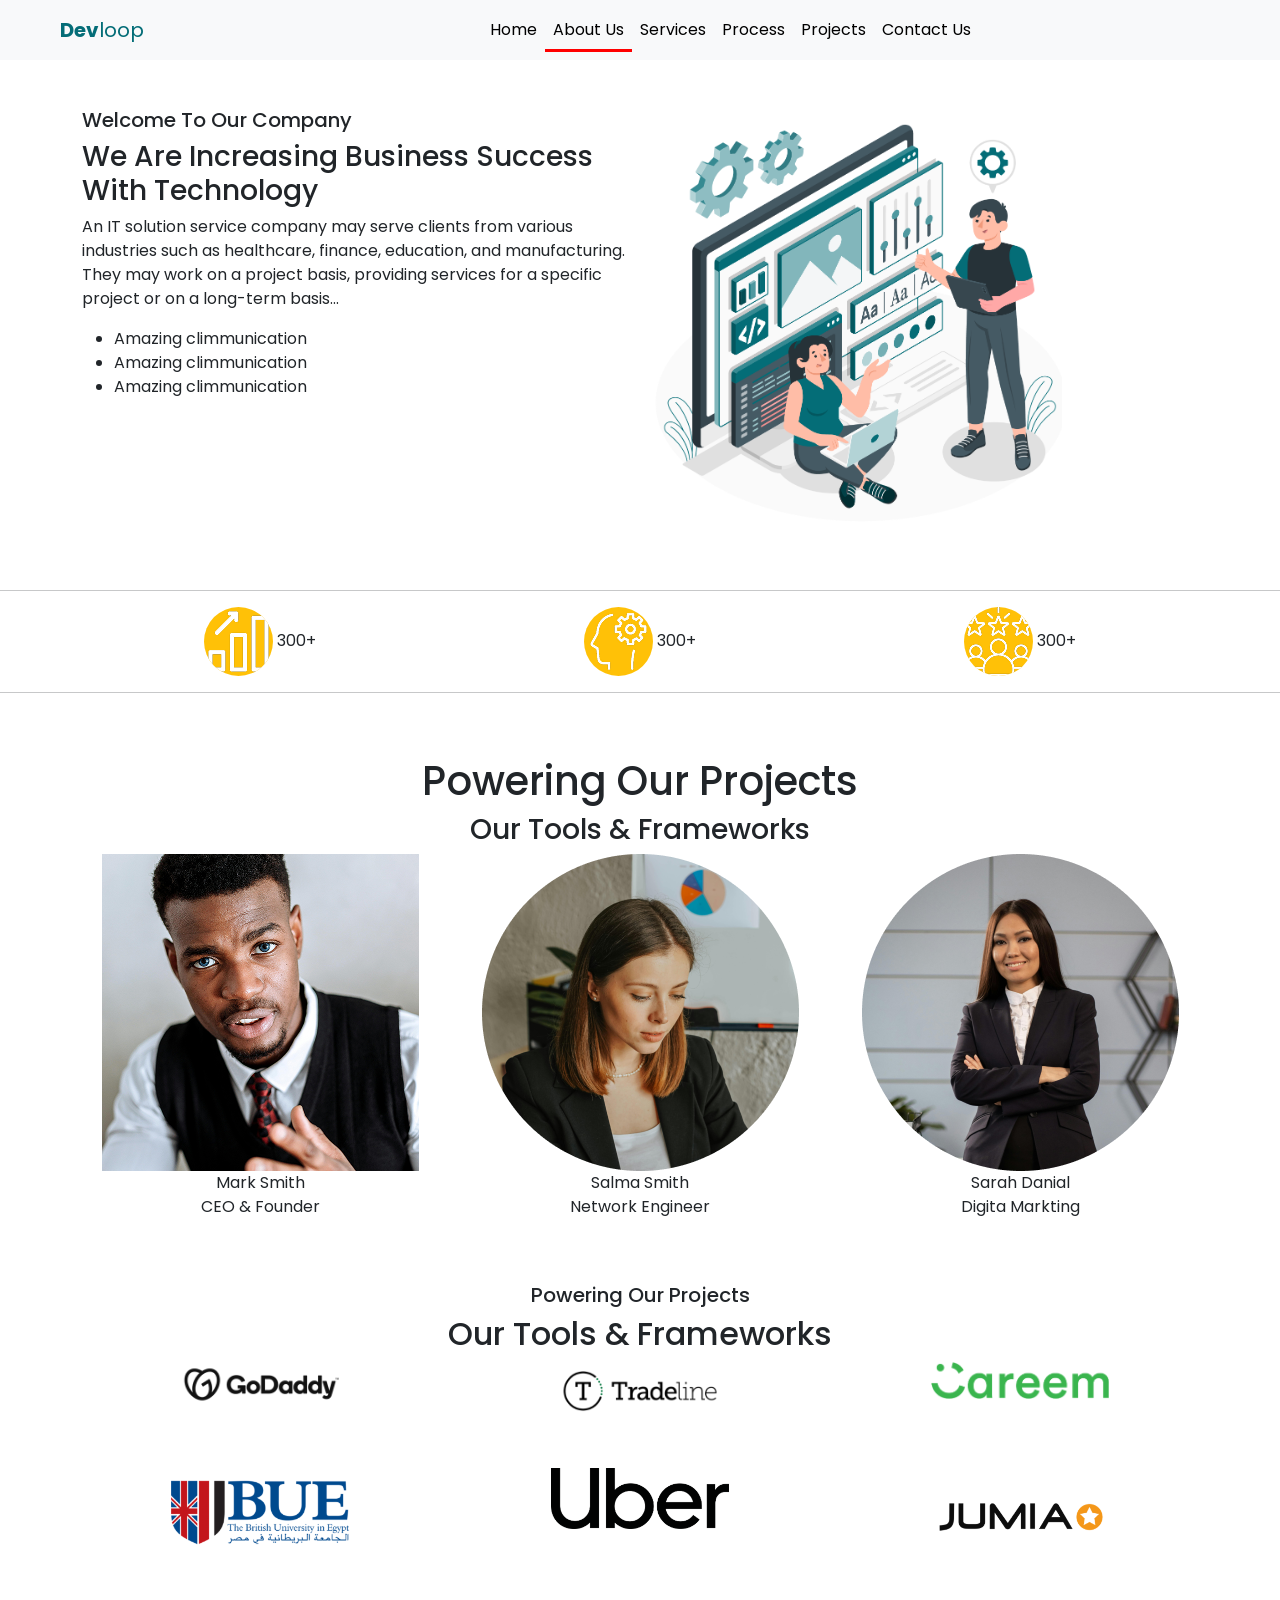
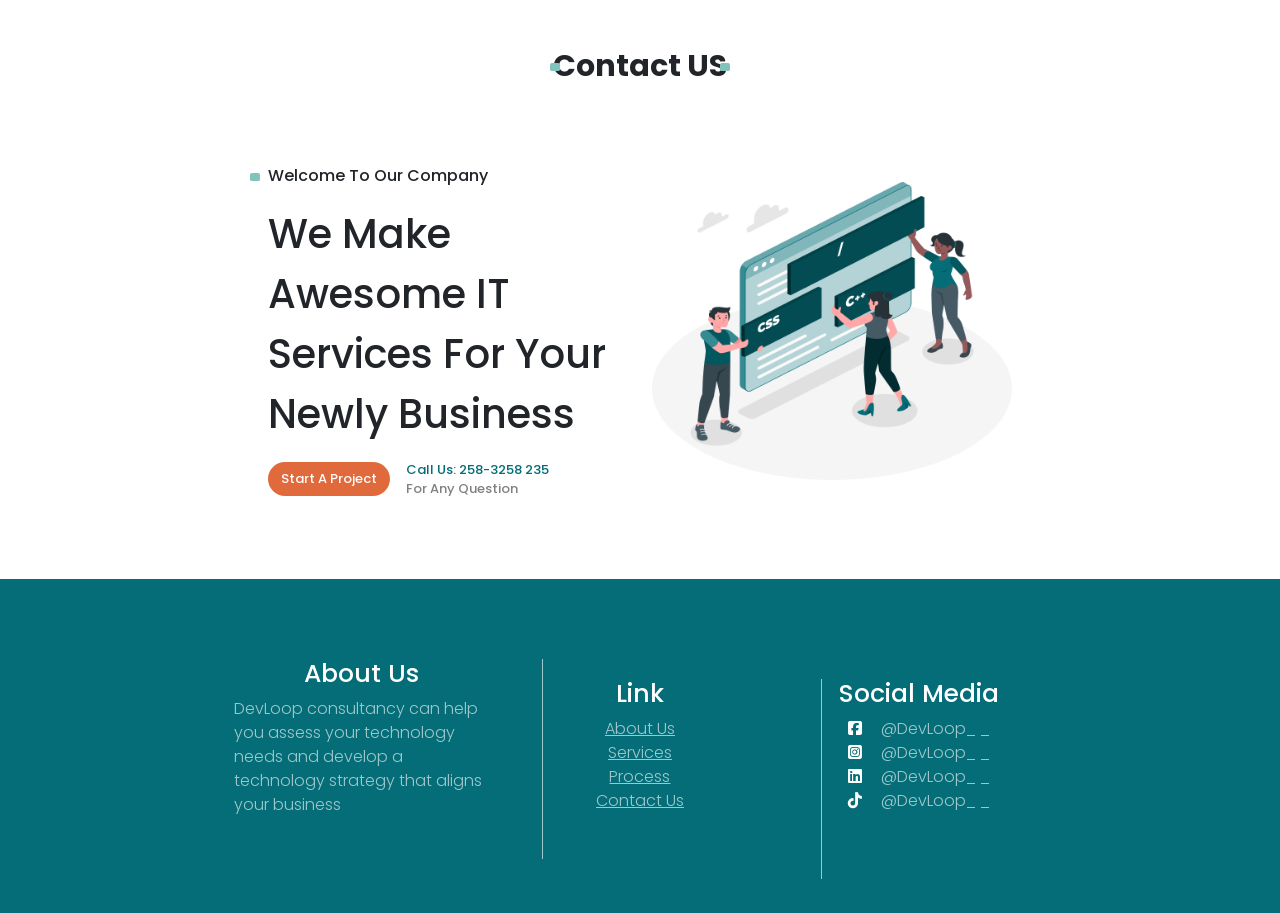
<file: Devloop/About.html>
<!DOCTYPE html>
<html lang="en">
<head>
  <meta charset="UTF-8" />
  <meta name="viewport" content="width=device-width, initial-scale=1.0"/>
  <title>Document</title>
  <link rel="preconnect" href="https://fonts.googleapis.com">
    <link rel="preconnect" href="https://fonts.gstatic.com" crossorigin>
    <link href="https://fonts.googleapis.com/css2?family=Poppins:ital,wght@0,100;0,200;0,300;0,400;0,500;0,600;0,700;0,800;0,900;1,100;1,200;1,300;1,400;1,500;1,600;1,700;1,800;1,900&display=swap" rel="stylesheet">
    <link rel="stylesheet" href="https://cdnjs.cloudflare.com/ajax/libs/font-awesome/6.7.2/css/all.min.css" integrity="sha512-Evv84Mr4kqVGRNSgIGL/F/aIDqQb7xQ2vcrdIwxfjThSH8CSR7PBEakCr51Ck+w+/U6swU2Im1vVX0SVk9ABhg==" crossorigin="anonymous" referrerpolicy="no-referrer" />
  <link rel="stylesheet" href="css/bootstrap.min.css"/>
  <link rel="stylesheet" href="css/style.css"/>
</head>
<body>
    <!-- Navbar-->
    <nav class="navbar navbar-expand-lg bg-body-tertiary ">
      <div class="container-fluid">

        <a class="navbar-brand ps-5  mx-auto" href="#"><span
            class="fw-bold">Dev</span>loop</a>

        <button class="navbar-toggler" type="button" data-bs-toggle="collapse"
          data-bs-target="#navbarSupportedContent"
          aria-controls="navbarSupportedContent" aria-expanded="false"
          aria-label="Toggle navigation">
          <span class="navbar-toggler-icon"></span>
        </button>

               <div class="collapse navbar-collapse" id="navbarSupportedContent">
          <ul class="navbar-nav mx-auto ps-5 mb-2 mb-lg-0 ">
            <li class="nav-item">
              <a class="nav-link " aria-current="page"
                href="index.html">Home</a>
            </li>
            <li class="nav-item">
              <a class="nav-link" href="About.html">About Us</a>
            </li>
            <li class="nav-item">
              <a class="nav-link" href="services.html">Services</a>
            </li>
            <li class="nav-item">
              <a class="nav-link" href="#Process">Process</a>
            </li>
            <li class="nav-item">
              <a class="nav-link" href="projects.html">Projects</a>
            </li>
            <li class="nav-item">
              <a class="nav-link" href="contact.html">Contact Us</a>
            </li>
          </ul>
        </div>
      </div>
    </nav>
            
      
              <!-- contact Section-->
       
     <section class="pt-5">
       <div class="container">
        <div class="row ">
          <div class="col-lg-6  col-sm-12">
            <h5>Welcome To Our Company</h5>
            <h3>We Are Increasing
Business Success With
Technology</h3>
<p>An IT solution service company may serve clients from various
industries such as healthcare, finance, education, and
manufacturing. They may work on a project basis, providing 
services for a specific project or on a long-term basis...</p>
  <ul>
  <li>Amazing climmunication</li>
  <li>Amazing climmunication</li>
  <li>Amazing climmunication</li>
  </ul>
          </div>
           
              <div class="col-lg-6  col-sm-12">
                     <img src="images/home/home.png" class="w-75"/>
          </div>
        </div>
      </div>
     </section>
 <section class="pt-5 pb-5">
  <hr> 
   <div class="container ">
        <div class="row d-flex justify-content-center text-center">
          <div class="col-lg-4  col-sm-12">
         <img src="images/About/costumer 1.png" class="bg-warning rounded-circle"/>
         <span>300+</span>
    
 
          </div>
           <div class="col-lg-4  col-sm-12">
         <img src="images/About/costumer 2.png" class="bg-warning rounded-circle"/>
         <span>300+</span>
    
 
          </div>
           <div class="col-lg-4  col-sm-12">
         <img src="images/About/costumer 3.png" class="bg-warning rounded-circle"/>
         <span>300+</span>
    
 
          </div>
        </div>
      </div>
   <hr>
 </section>


  <section>
 <div class="text-center">
   <div class="text-center">
                         <h1> Powering Our Projects</h1>
                    <h3>Our Tools & Frameworks</h3></div>
 </div>
   <div class="container ">
        <div class="row d-flex justify-content-center text-center">
          <div class="col-lg-4  col-sm-12">
         <img src="images/About/sal1.png" class=""/>
         <span>Mark Smith <p>CEO & Founder</p></span>
    
 
          </div>
           <div class="col-lg-4  col-sm-12">
         <img src="images/About/sal2.png" class=""/>
         <span>Salma Smith <p>Network Engineer </p></span>
    
 
          </div>
           <div class="col-lg-4  col-sm-12">
         <img src="images/About/sal3.png" class=""/>
         <span>Sarah Danial <p>Digita Markting</p></span>
    
 
          </div>
        </div>
      </div>
 
 </section>

          


 <section class="pt-5">
 <div class="text-center">
   <div class="text-center">
                         <h5> Powering Our Projects</h5>
                    <h2>Our Tools & Frameworks</h2></div>
 </div>
   <div class="container ">
        <div class="row d-flex justify-content-center text-center">
          <div class="col-lg-4  col-sm-12">
         <img src="images/About/God1.png" class="w-50"/>
   
 
          </div>
            <div class="col-lg-4  col-sm-12">
         <img src="images/About/image 2.png" class="w-50"/>
   
 
          </div>
           <div class="col-lg-4  col-sm-12">
         <img src="images/About/image 3.png"  class="w-50"/>
    
 
          </div>
         
        </div>
      </div>
 
 </section>


 <section class="pt-5">

 </div>
   <div class="container ">
        <div class="row d-flex justify-content-center text-center">
          <div class="col-lg-4  col-sm-12">
         <img src="images/About/image 1.png" class="w-50"/>
   
 
          </div>
           <div class="col-lg-4  col-sm-12">
         <img src="images/About/image 4.png"  class="w-50"/>
    
 
          </div>
           <div class="col-lg-4  col-sm-12">
    
          <img src="images/About/image 5.png"  class="w-50"/>

          </div>
        </div>
      </div>
 
 </section>




<!-- Contact section -->
  <section class="Contact" id="Contact Us">
    <!-- Title -->
    <h2 class="text-center title">Contact US</h2>
  
    <!-- Project Types -->
    <div class="container">
      <div class="row align-items-center">
        <div class="col-md-6 m-auto">
          <p class="firstP">Welcome To Our Company</p>
          <p class="secondP">We Make Awesome IT Services For Your  Newly Business</p>
  
          <div class="d-flex flex-wrap align-items-center gap-3">
            <div>
              <button class="btn">Start A Project</button>
            </div>
  
            <div>
              <span class="d-block firstSpan">Call Us: 258-3258 235</span>
              <span class="d-block secondSpan">For Any Question</span>
            </div>
          </div>
        </div>
  
        <div class="col-md-6">
          <div>
            <img src="images/Contact/Group 23.png" alt="Contact Illustration" class="img-fluid">
          </div>
        </div>
      </div>
    </div>
  </section>




 <footer >
    <div class="container ">
        <div class="row justify-content-center align-items-center w-75 m-auto ">
            <div class="col-md-4 footerAbout">
                <h3 class="text-center" >About Us</h3>
                <p>
                    DevLoop consultancy can help you assess your technology needs and develop a technology strategy that aligns your business
                </p>
            </div>
            

            <div class="col-md-4 footerLinks text-center">
                <h3>Link</h3>
                <div><a href="#About Us">About Us</a></div>
                <div><a href="#Services">Services</a></div>
                <div><a href="#Process">Process</a></div>
                <div><a href="#Contact Us">Contact Us</a></div>
            </div>


            <div class="col-md-4 text-center">
                <h3>Social Media</h3>
                <div>
                    <span>
                        <i class="fa-brands fa-square-facebook"></i>
                    </span>
                    <span>@DevLoop_ _</span>
                </div>
                <div><span>
                    <i class="fa-brands fa-square-instagram"></i>
                </span>
                <span>@DevLoop_ _</span>
                </div>
                <div><span>
                    <i class="fa-brands fa-linkedin"></i>
                </span>
                <span>@DevLoop_ _</span>
                </div>
                <div><span>
                    <i class="fa-brands fa-tiktok"></i>
                </span>
                <span>@DevLoop_ _</span>
                </div>
            </div>
        </div>
    </div>
     
  </footer>
 <script src="js/index.js"></script>
</body>
</html>
</file>
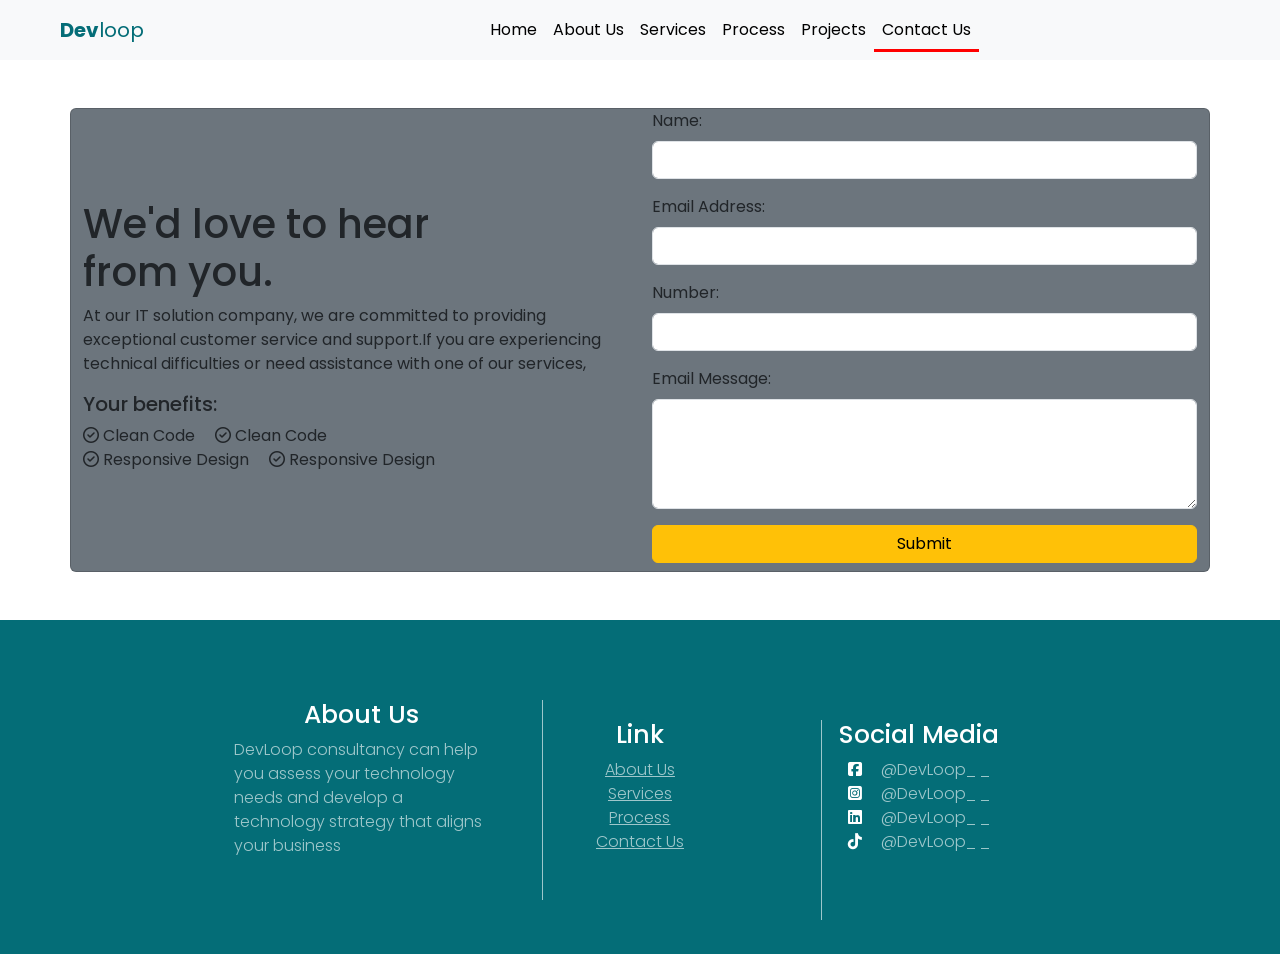
<file: Devloop/contact.html>
<!DOCTYPE html>
<html lang="en">
<head>
  <meta charset="UTF-8" />
  <meta name="viewport" content="width=device-width, initial-scale=1.0"/>
  <title>Document</title>
  <link rel="preconnect" href="https://fonts.googleapis.com">
    <link rel="preconnect" href="https://fonts.gstatic.com" crossorigin>
    <link href="https://fonts.googleapis.com/css2?family=Poppins:ital,wght@0,100;0,200;0,300;0,400;0,500;0,600;0,700;0,800;0,900;1,100;1,200;1,300;1,400;1,500;1,600;1,700;1,800;1,900&display=swap" rel="stylesheet">
    <link rel="stylesheet" href="https://cdnjs.cloudflare.com/ajax/libs/font-awesome/6.7.2/css/all.min.css" integrity="sha512-Evv84Mr4kqVGRNSgIGL/F/aIDqQb7xQ2vcrdIwxfjThSH8CSR7PBEakCr51Ck+w+/U6swU2Im1vVX0SVk9ABhg==" crossorigin="anonymous" referrerpolicy="no-referrer" />
  <link rel="stylesheet" href="css/bootstrap.min.css"/>
  <link rel="stylesheet" href="css/style.css"/>
 
</head>
<body>
    <!-- Navbar-->
    <nav class="navbar navbar-expand-lg bg-body-tertiary ">
      <div class="container-fluid">

        <a class="navbar-brand ps-5  mx-auto" href="#"><span
            class="fw-bold">Dev</span>loop</a>

        <button class="navbar-toggler" type="button" data-bs-toggle="collapse"
          data-bs-target="#navbarSupportedContent"
          aria-controls="navbarSupportedContent" aria-expanded="false"
          aria-label="Toggle navigation">
          <span class="navbar-toggler-icon"></span>
        </button>

        <div class="collapse navbar-collapse" id="navbarSupportedContent">
          <ul class="navbar-nav mx-auto ps-5 mb-2 mb-lg-0 ">
            <li class="nav-item">
              <a class="nav-link " aria-current="page"
                href="index.html">Home</a>
            </li>
            <li class="nav-item">
              <a class="nav-link" href="About.html">About Us</a>
            </li>
            <li class="nav-item">
              <a class="nav-link" href="services.html">Services</a>
            </li>
            <li class="nav-item">
              <a class="nav-link" href="#>Process">Process</a>
            </li>
            <li class="nav-item">
              <a class="nav-link" href="projects.html">Projects</a>
            </li>
            <li class="nav-item">
              <a class="nav-link" href="contact.html">Contact Us</a>
            </li>
          </ul>
        </div>
      </div>
    </nav>
            
      

     <!-- contact Section-->
       
        <section class="pb-5 pt-5">
            <div class="container card bg-secondary  pb-2">
        <div class="row d-flex">
            <div class="col-lg-6 col-sm-12 my-auto">
                <h1 class="w-75">We'd love to hear from you.</h1>
                <p>At our IT solution company, we are committed to providing exceptional customer service and support.If you are experiencing technical difficulties or need assistance with one of our services,
</p>
                <h5>Your benefits:</h5>
                             <div class="div"> <span class="pe-3"> <i class="far fa-check-circle"></i> Clean Code   </span>
                          <span class="pe-3"> <i class="far fa-check-circle"></i> Clean Code   </span></div>
                          <div class="div"> <span class="pe-3"> <i class="far fa-check-circle"></i>  Responsive Design  </span>
                          <span class="pe-3"> <i class="far fa-check-circle"></i>  Responsive Design  </span></div>
            </div>


                   <div class="col-lg-6 col-sm-12 my-auto">
  <form>
    <div class="mb-3">
      <label for="name" class="form-label">Name:</label>
      <input id="name" name="name" class="form-control" type="text" />
    </div>

    <div class="mb-3">
      <label for="email" class="form-label">Email Address:</label>
      <input id="email" name="email" class="form-control" type="email" />
    </div>

    <div class="mb-3">
      <label for="number" class="form-label">Number:</label>
      <input id="number" name="number" class="form-control" type="tel" />
    </div>

    <div class="mb-3">
      <label for="message" class="form-label">Email Message:</label>
      <textarea id="message" name="message" class="form-control" rows="4"></textarea>
    </div>

    <button type="submit" class="btn btn-warning  w-100 rounded-2">Submit</button>
  </form>
</div> </div> </div>
        </section>

 <footer >
    <div class="container ">
        <div class="row justify-content-center align-items-center w-75 m-auto ">
            <div class="col-md-4 footerAbout">
                <h3 class="text-center" >About Us</h3>
                <p>
                    DevLoop consultancy can help you assess your technology needs and develop a technology strategy that aligns your business
                </p>
            </div>
            

            <div class="col-md-4 footerLinks text-center">
                <h3>Link</h3>
                <div><a href="#About Us">About Us</a></div>
                <div><a href="#Services">Services</a></div>
                <div><a href="#Process">Process</a></div>
                <div><a href="#Contact Us">Contact Us</a></div>
            </div>


            <div class="col-md-4 text-center">
                <h3>Social Media</h3>
                <div>
                    <span>
                        <i class="fa-brands fa-square-facebook"></i>
                    </span>
                    <span>@DevLoop_ _</span>
                </div>
                <div><span>
                    <i class="fa-brands fa-square-instagram"></i>
                </span>
                <span>@DevLoop_ _</span>
                </div>
                <div><span>
                    <i class="fa-brands fa-linkedin"></i>
                </span>
                <span>@DevLoop_ _</span>
                </div>
                <div><span>
                    <i class="fa-brands fa-tiktok"></i>
                </span>
                <span>@DevLoop_ _</span>
                </div>
            </div>
        </div>
    </div>
  </footer>



                        
<script src="js/index.js"></script>
</body>
</html>
</file>
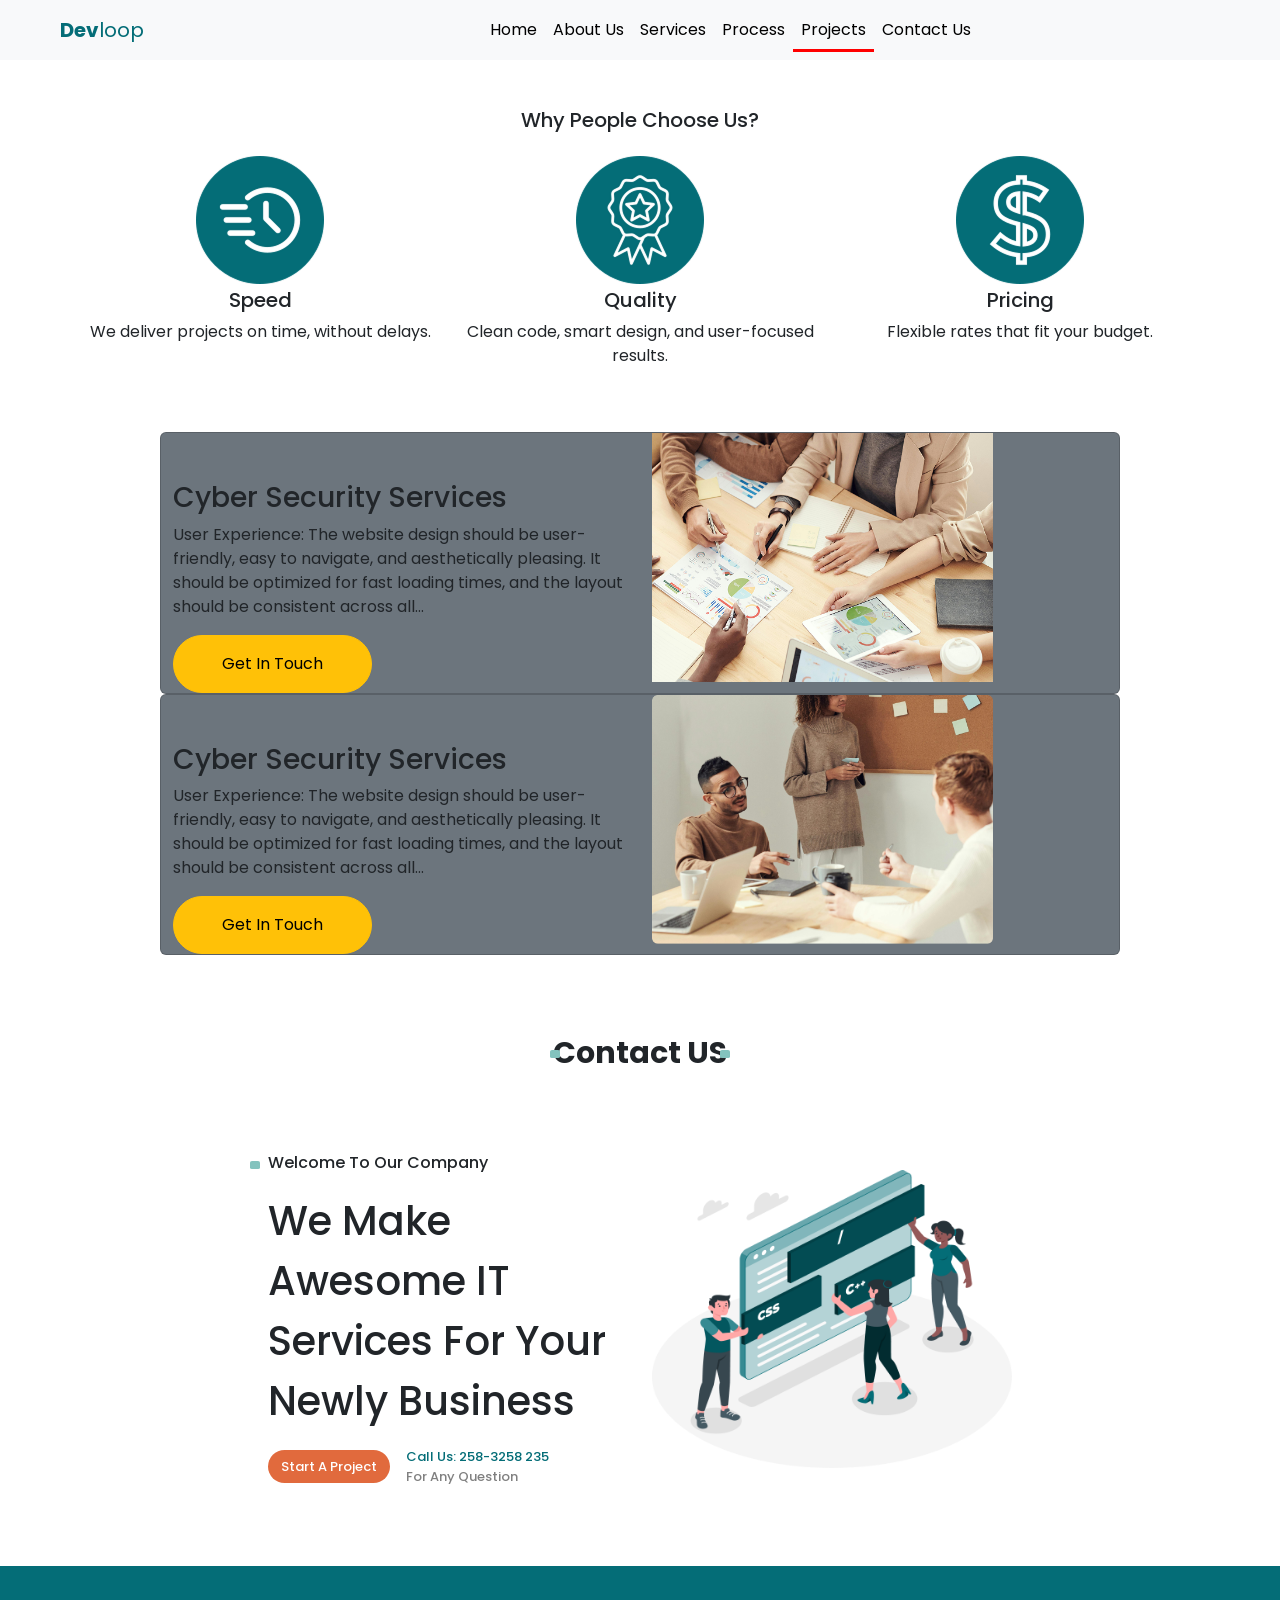
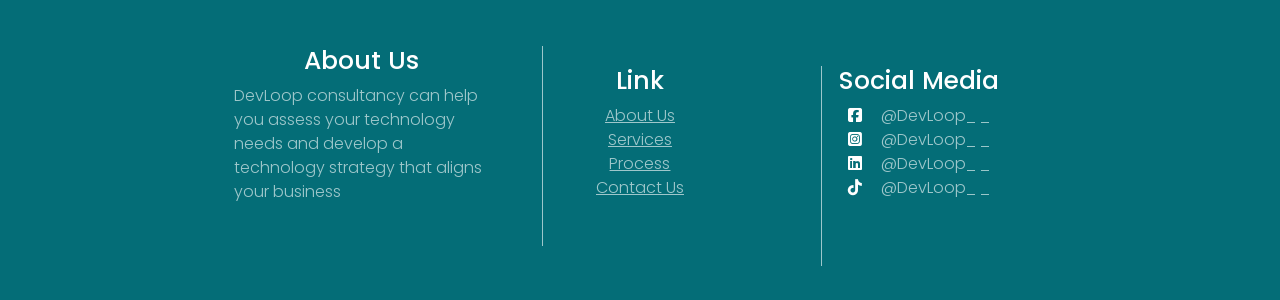
<file: Devloop/projects.html>
<!DOCTYPE html>
<html lang="en">
<head>
  <meta charset="UTF-8" />
  <meta name="viewport" content="width=device-width, initial-scale=1.0"/>
  <title>Document</title>
  <link rel="preconnect" href="https://fonts.googleapis.com">
    <link rel="preconnect" href="https://fonts.gstatic.com" crossorigin>
    <link href="https://fonts.googleapis.com/css2?family=Poppins:ital,wght@0,100;0,200;0,300;0,400;0,500;0,600;0,700;0,800;0,900;1,100;1,200;1,300;1,400;1,500;1,600;1,700;1,800;1,900&display=swap" rel="stylesheet">
    <link rel="stylesheet" href="https://cdnjs.cloudflare.com/ajax/libs/font-awesome/6.7.2/css/all.min.css" integrity="sha512-Evv84Mr4kqVGRNSgIGL/F/aIDqQb7xQ2vcrdIwxfjThSH8CSR7PBEakCr51Ck+w+/U6swU2Im1vVX0SVk9ABhg==" crossorigin="anonymous" referrerpolicy="no-referrer" />
  <link rel="stylesheet" href="css/bootstrap.min.css"/>
  <link rel="stylesheet" href="css/style.css"/>
  
</head>
<body>
    <!-- Navbar-->
    <nav class="navbar navbar-expand-lg bg-body-tertiary">
      <div class="container-fluid">

        <a class="navbar-brand ps-5  mx-auto" href="#"><span
            class="fw-bold">Dev</span>loop</a>

        <button class="navbar-toggler" type="button" data-bs-toggle="collapse"
          data-bs-target="#navbarSupportedContent"
          aria-controls="navbarSupportedContent" aria-expanded="false"
          aria-label="Toggle navigation">
          <span class="navbar-toggler-icon"></span>
        </button>

        <div class="collapse navbar-collapse" id="navbarSupportedContent">
          <ul class="navbar-nav mx-auto ps-5 mb-2 mb-lg-0 ">
            <li class="nav-item">
              <a class="nav-link " aria-current="page"
                href="index.html">Home</a>
            </li>
            <li class="nav-item">
              <a class="nav-link" href="About.html">About Us</a>
            </li>
            <li class="nav-item">
              <a class="nav-link" href="services.html">Services</a>
            </li>
            <li class="nav-item">
              <a class="nav-link" href="#>Process">Process</a>
            </li>
            <li class="nav-item">
              <a class="nav-link" href="projects.html">Projects</a>
            </li>
            <li class="nav-item">
              <a class="nav-link" href="contact.html">Contact Us</a>
            </li>
          </ul>
        </div>
      </div>
    </nav>
            
              <!-- Why People Choose Us?-->
     <div class="container">
        <div class="row  pt-5 pb-5 ">
         <h5 class="text-center">Why People Choose Us?</h5>
        <div class="col-lg-4 col-sm-12 d-flex justify-content-center pt-3 ">
     
       <div class="img1 text-center">
         <img src="images/Projects/rush.png" class="w-auto "/> 
         <div class="text-project pt-1">
               <h5>Speed</h5>
            <p>We deliver projects on time, without delays.</p>
         </div>
         </div>
   
      
       </div>
           <div class="col-lg-4 col-sm-12 d-flex justify-content-center  pt-3">
     
       <div class="img1 text-center">
         <img src="images/Projects/premium-quality.png" class="w-auto"/>
           <div class="text-project pt-1">
               <h5>Quality</h5>
            <p>Clean code, smart design, and user-focused results.</p>
         </div>
    </div>
      
       </div>
           <div class="col-lg-4 col-sm-12 d-flex justify-content-center pt-3 ">
     
       <div class="img1 text-center">
                <img src="images/Projects/doller.png" class="w-auto"/>
                  <div class="text-project pt-1">
               <h5>Pricing</h5>
            <p>Flexible rates that fit your budget.</p>
         </div>
    </div>
      
       </div>
       </div>
     </div>
                      <!--Cyber Security Services-->
                      <div class="container card bg-secondary w-75">
                        <div class="row    d-flex  ">
                            <div class="col-lg-6 col-sm-12 pt-5 ">
                                <div class="">
                                    <h3>Cyber Security Services</h3>
                                    <p>User Experience: The website design should be user-friendly, easy to navigate, and aesthetically pleasing. It should be optimized for fast loading times, and the layout should be consistent across all…</p>
                                          <button class="btn btn-warning rounded-5 ps-5 pe-5 pt-3 pb-3" >Get In Touch</button>

                                </div>
                            </div>

                              <div class="col-lg-6 col-sm-12  ">
                                <div class="">
                                    <img src="images/Projects/pexels-fauxels-3184287 1.png" class="w-75"/>

                                </div>
                            </div>
                        </div>
                      </div>

                          <div class="container card bg-secondary w-75">
                        <div class="row    d-flex  ">
                            <div class="col-lg-6 col-sm-12 pt-5 ">
                                <div class="">
                                    <h3>Cyber Security Services</h3>
                                    <p>User Experience: The website design should be user-friendly, easy to navigate, and aesthetically pleasing. It should be optimized for fast loading times, and the layout should be consistent across all…</p>
                                          <button class="btn btn-warning rounded-5 ps-5 pe-5 pt-3 pb-3" >Get In Touch</button>

                                </div>
                            </div>

                              <div class="col-lg-6 col-sm-12  ">
                                <div class="">
                                    <img src="images/Projects/Mask group - Copy.png" class="w-75"/>

                                </div>
                            </div>
                        </div>
                      </div>


                        <!-- Contact section -->
  <section class="Contact" id="Contact Us">
    <!-- Title -->
    <h2 class="text-center title">Contact US</h2>
  
    <!-- Project Types -->
    <div class="container">
      <div class="row align-items-center">
        <div class="col-md-6 m-auto">
          <p class="firstP">Welcome To Our Company</p>
          <p class="secondP">We Make Awesome IT Services For Your  Newly Business</p>
  
          <div class="d-flex flex-wrap align-items-center gap-3">
            <div>
              <button class="btn">Start A Project</button>
            </div>
  
            <div>
              <span class="d-block firstSpan">Call Us: 258-3258 235</span>
              <span class="d-block secondSpan">For Any Question</span>
            </div>
          </div>
        </div>
  
        <div class="col-md-6">
          <div>
            <img src="images/Contact/Group 23.png" alt="Contact Illustration" class="img-fluid">
          </div>
        </div>
      </div>
    </div>
  </section>
<footer>
    <div class="container">
        <div class="row justify-content-center align-items-center w-75 m-auto">
            <div class="col-md-4 footerAbout">
                <h3 class="text-center" >About Us</h3>
                <p>
                    DevLoop consultancy can help you assess your technology needs and develop a technology strategy that aligns your business
                </p>
            </div>
            

            <div class="col-md-4 footerLinks text-center">
                <h3>Link</h3>
                <div><a href="#About Us">About Us</a></div>
                <div><a href="#Services">Services</a></div>
                <div><a href="#Process">Process</a></div>
                <div><a href="#Contact Us">Contact Us</a></div>
            </div>


            <div class="col-md-4 text-center">
                <h3>Social Media</h3>
                <div>
                    <span>
                        <i class="fa-brands fa-square-facebook"></i>
                    </span>
                    <span>@DevLoop_ _</span>
                </div>
                <div><span>
                    <i class="fa-brands fa-square-instagram"></i>
                </span>
                <span>@DevLoop_ _</span>
                </div>
                <div><span>
                    <i class="fa-brands fa-linkedin"></i>
                </span>
                <span>@DevLoop_ _</span>
                </div>
                <div><span>
                    <i class="fa-brands fa-tiktok"></i>
                </span>
                <span>@DevLoop_ _</span>
                </div>
            </div>
        </div>
    </div>
  </footer>

  <script src="js/index.js"></script>
</body>
</html>
</file>
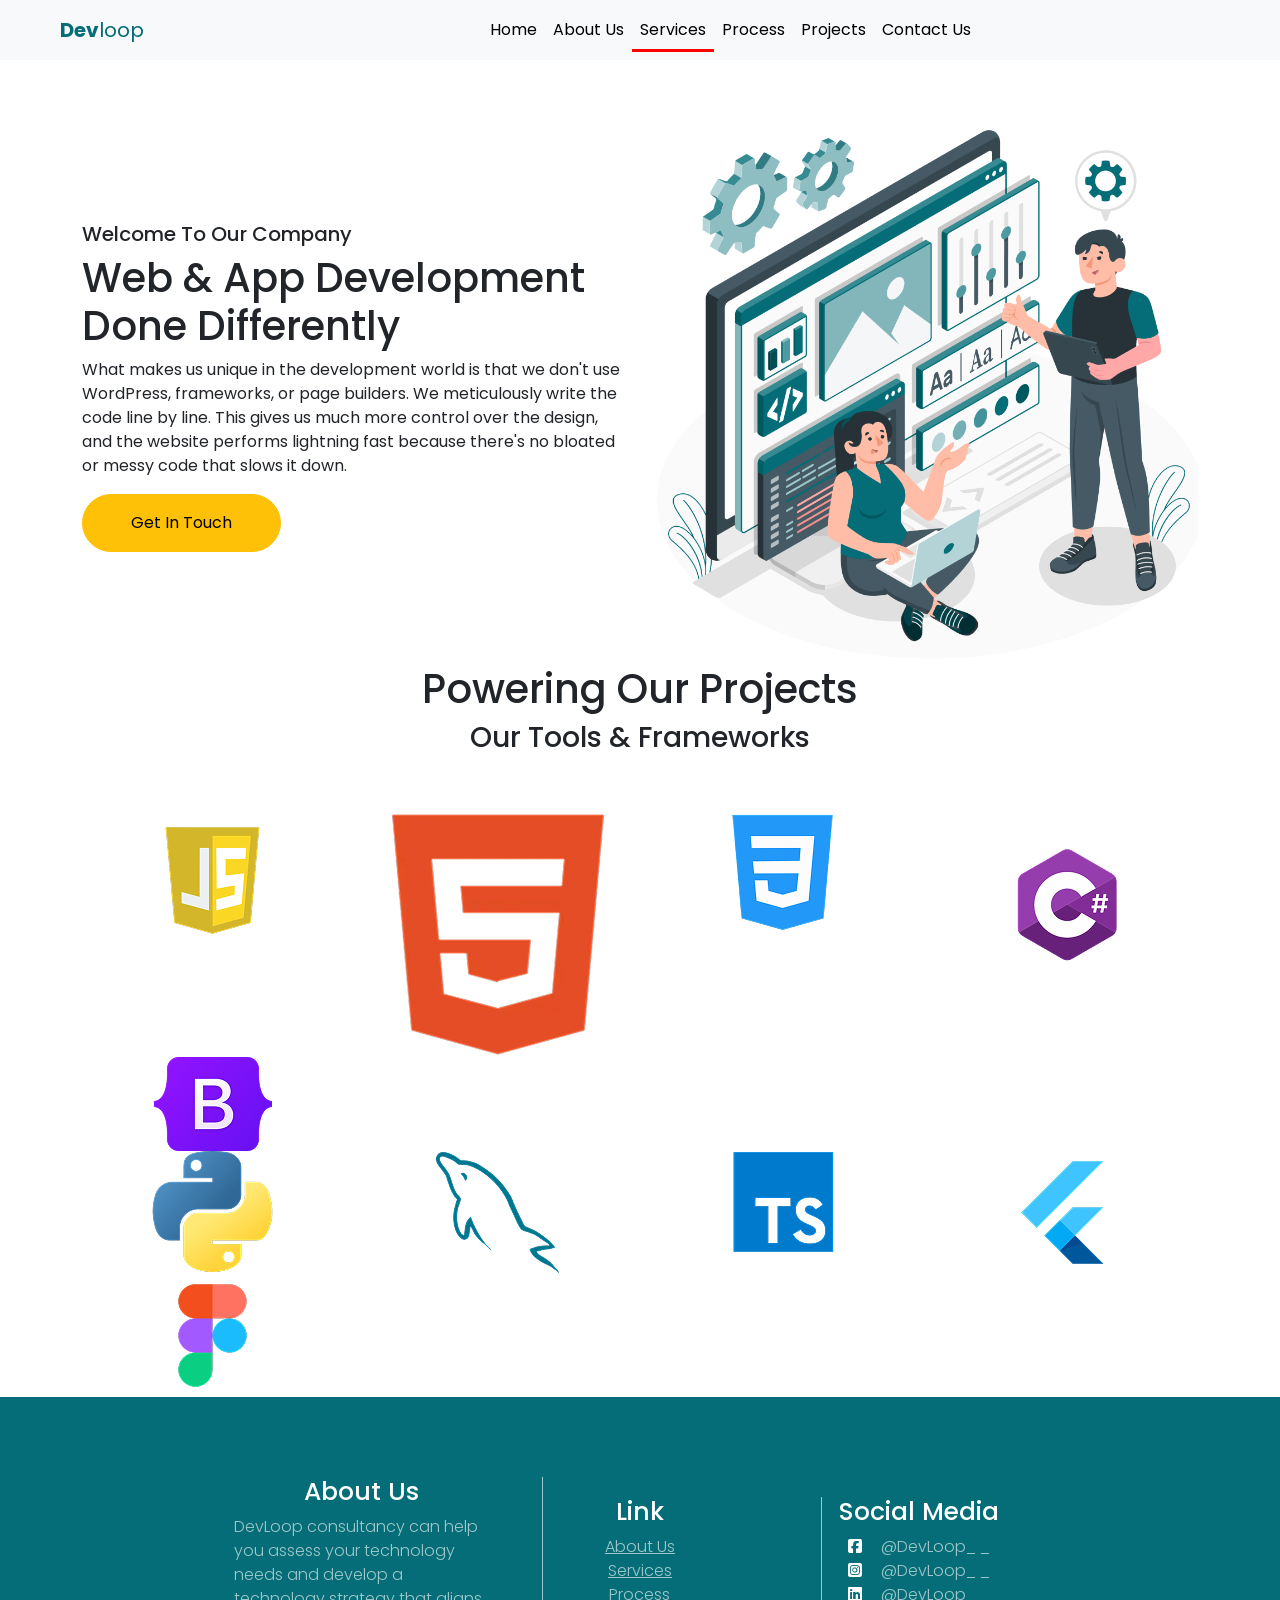
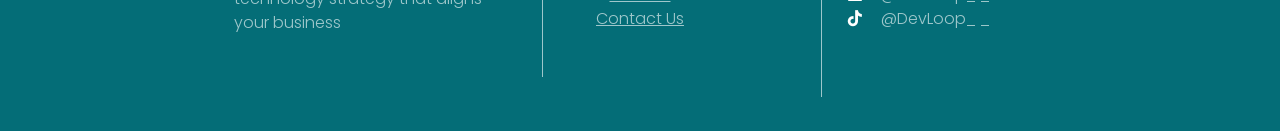
<file: Devloop/services.html>
<!DOCTYPE html>
<html lang="en">
<head>
  <meta charset="UTF-8" />
  <meta name="viewport" content="width=device-width, initial-scale=1.0"/>
  <title>Document</title>
  <link rel="preconnect" href="https://fonts.googleapis.com">
    <link rel="preconnect" href="https://fonts.gstatic.com" crossorigin>
    <link href="https://fonts.googleapis.com/css2?family=Poppins:ital,wght@0,100;0,200;0,300;0,400;0,500;0,600;0,700;0,800;0,900;1,100;1,200;1,300;1,400;1,500;1,600;1,700;1,800;1,900&display=swap" rel="stylesheet">
    <link rel="stylesheet" href="https://cdnjs.cloudflare.com/ajax/libs/font-awesome/6.7.2/css/all.min.css" integrity="sha512-Evv84Mr4kqVGRNSgIGL/F/aIDqQb7xQ2vcrdIwxfjThSH8CSR7PBEakCr51Ck+w+/U6swU2Im1vVX0SVk9ABhg==" crossorigin="anonymous" referrerpolicy="no-referrer" />
  <link rel="stylesheet" href="css/bootstrap.min.css"/>
  <link rel="stylesheet" href="css/style.css"/>

</head>
<body>
      <!-- Navbar-->
 <nav class="navbar navbar-expand-lg bg-body-tertiary">
      <div class="container-fluid">

        <a class="navbar-brand ps-5  mx-auto" href="#"><span
            class="fw-bold">Dev</span>loop</a>

        <button class="navbar-toggler" type="button" data-bs-toggle="collapse"
          data-bs-target="#navbarSupportedContent"
          aria-controls="navbarSupportedContent" aria-expanded="false"
          aria-label="Toggle navigation">
          <span class="navbar-toggler-icon"></span>
        </button>

        <div class="collapse navbar-collapse" id="navbarSupportedContent">
          <ul class="navbar-nav mx-auto ps-5 mb-2 mb-lg-0 ">
            <li class="nav-item">
              <a class="nav-link " aria-current="page"
                href="index.html">Home</a>
            </li>
            <li class="nav-item">
              <a class="nav-link" href="About.html">About Us</a>
            </li>
            <li class="nav-item">
              <a class="nav-link" href="services.html">Services</a>
            </li>
            <li class="nav-item">
              <a class="nav-link" href="#Process">Process</a>
            </li>
            <li class="nav-item">
              <a class="nav-link" href="projects.html">Projects</a>
            </li>
            <li class="nav-item">
              <a class="nav-link" href="contact.html">Contact Us</a>
            </li>
          </ul>
        </div>
      </div>
    </nav>

        <!-- Home Section-->

        <div class="container"><div class="row pt-5">
            <div class="col-lg-6 col-sm-12 my-auto">
                <h5>Welcome To Our Company</h5>
                <h1>Web & App Development Done Differently</h1>
                <p>What makes us unique in the development world is that we don't use WordPress,
 frameworks, or page builders. We meticulously write the code line by line. This 
gives us much more control over the design, and the website performs lightning
 fast because there's no bloated or messy code that slows it down.</p>
 <button class="btn btn-warning rounded-5 ps-5 pe-5 pt-3 pb-3" >Get In Touch</button>
            </div>
                     <div class="col-lg-6 col-sm-12 my-auto">
                        <img src="images/home/home.png" class="w-100"/>
                     </div>

        </div></div>
        <!-- Powering Our Projects-->
                     <div class="text-center">
                         <h1> Powering Our Projects</h1>
                    <h3>Our Tools & Frameworks</h3></div>
        <div class="container pt-5">
                 
            <div class="row d-flex">
           
                <div class="col-lg-3 col-sm-12  text-center">
                    <img src="images/Services/im1.png"/>
                   
                      </div>
                        <div class="col-lg-3 col-sm-12  text-center">
                    <img src="images/Services/im2.png"/>
                   
                      </div>
                        <div class="col-lg-3 col-sm-12  text-center">
                    <img src="images/Services/im3.png"/>
                   
                      </div>
                        <div class="col-lg-3 col-sm-12  text-center">
                    <img src="images/Services/im4.png"/>
                   
                      </div>
                                              <div class="col-lg-3 col-sm-12  text-center">
                    <img src="images/Services/im5.png"/>
                   
                      </div>
                      
                      



            </div>
        </div>

                 <div class="container">
                 
            <div class="row d-flex">
           
                <div class="col-lg-3 col-sm-12  text-center">
                    <img src="images/Services/im6.png" class=""/>
                   
                      </div>
                        <div class="col-lg-3 col-sm-12  text-center">
                    <img src="images/Services/im7.png"/>
                   
                      </div>
                        <div class="col-lg-3 col-sm-12  text-center">
                    <img src="images/Services/im8.png"/>
                   
                      </div>
                        <div class="col-lg-3 col-sm-12  text-center">
                    <img src="images/Services/im9.png"/>
                   
                      </div>
                              <div class="col-lg-3 col-sm-12  text-center">
                    <img src="images/Services/im10.png"/>
                   
                      </div>



            </div>
        </div>


        <footer>
    <div class="container">
        <div class="row justify-content-center align-items-center w-75 m-auto">
            <div class="col-md-4 footerAbout">
                <h3 class="text-center" >About Us</h3>
                <p>
                    DevLoop consultancy can help you assess your technology needs and develop a technology strategy that aligns your business
                </p>
            </div>
            

            <div class="col-md-4 footerLinks text-center">
                <h3>Link</h3>
                <div><a href="#About Us">About Us</a></div>
                <div><a href="#Services">Services</a></div>
                <div><a href="#Process">Process</a></div>
                <div><a href="#Contact Us">Contact Us</a></div>
            </div>


            <div class="col-md-4 text-center">
                <h3>Social Media</h3>
                <div>
                    <span>
                        <i class="fa-brands fa-square-facebook"></i>
                    </span>
                    <span>@DevLoop_ _</span>
                </div>
                <div><span>
                    <i class="fa-brands fa-square-instagram"></i>
                </span>
                <span>@DevLoop_ _</span>
                </div>
                <div><span>
                    <i class="fa-brands fa-linkedin"></i>
                </span>
                <span>@DevLoop_ _</span>
                </div>
                <div><span>
                    <i class="fa-brands fa-tiktok"></i>
                </span>
                <span>@DevLoop_ _</span>
                </div>
            </div>
        </div>
    </div>
  </footer>
  <script src="js/index.js"></script>
</body>
</html>
</file>
<file: Devloop/css/style.css>
/**********   Global    *********/

body{
    font-family: "Poppins", sans-serif;
}


.title{
    font-weight: 700;
    font-size: 30px;
    margin-block: 80px;
    position: relative;
}

.title::after{
    content: '';
 
    width: 10px;
    height: 8px;
    background-color: #83C3BE;
    position: absolute;
    top: 42%;
    left: 43%;
    border-radius: 20%;
}

.title::before{
    content: '';
    width: 10px;
    height: 8px;
    background-color: #83C3BE;
    position: absolute;
    top: 42%;
    right: 43%;
    border-radius: 20%;
}


.body{
    font-family: "Poppins", sans-serif;
  
  }
/**********   navbar    *********/
  
  .navbar-brand{
    color: #046D77;
  }
  
.nav-link {
  position: relative;
  padding: 10px;
  text-decoration: none;
  color: black;
}

.nav-link.active::after {
  content: '';
  position: absolute;
  bottom: 0;
  left: 0;
  height: 3px;
  width: 100%;
  background-color: red;
}

  
  
  
/**********   Home    *********/
  
  .top-text{
   font-size: 50px;
     font-weight: 1000;
     color: #101010;
  }
  
  .half-text{
    font-size: 16px;
    color: #414141;
  
  }
  .bottom-text{
     font-weight: 13px;
     
    
    
  }
  
  .bottom-text span i{
    color: #046D77;
  }

  /**********   About    *********/

  .about-card{
      background-color: #83C3BE;
  }

    /**********   Services    *********/

  .services-text{
  
    line-height: 1.5;
  }
/**********   Process    *********/

.Process span{
    background-color: #F5F5F5;
    color: #555555;
    font-size: 13px;
}

.Process p{
    font-size: 20px;
}




.Process .item1, .item2, .item3, .item4, .item5, .item6{
    position: relative;
}

.Process .item1::after{
    content: '';
    width: 50px;
    height: 50px;
    background-color: #E9A27C;
    position: absolute;
    top: 0;
    left: 115%;
    border-radius: 100%;
}
.Process .item1::before{
    content: '';
    width: 1px;
    height: 500px;
    background-color: #D9D9D9;
    position: absolute;
    top: 2%;
    left: 120%;
}


.Process .item2::after{
    content: '';
    width: 50px;
    height: 50px;
    background-color: #E9A27C;
    position: absolute;
    top: 80%;
    right: 115%;
    border-radius: 100%;
}
.Process .item2::before{
    content: '';
    width: 1px;
    height: 500px;
    background-color: #D9D9D9;
    position: absolute;
    top: 80%;
    right: 120%;
}

.Process .item3::after{
    content: '';
    width: 50px;
    height: 50px;
    background-color: #E9A27C;
    position: absolute;
    top: 50%;
    left: 115%;
    border-radius: 100%;
}
.Process .item3::before{
    content: '';
    width: 1px;
    height: 550px;
    background-color: #D9D9D9;
    position: absolute;
    top: 50%;
    left: 120%;
}


.Process .item4::after{
    content: '';
    width: 50px;
    height: 50px;
    background-color: #E9A27C;
    position: absolute;
    top: 135%;
    right: 115%;
    border-radius: 100%;
}
.Process .item4::before{
    content: '';
    width: 1px;
    height: 500px;
    background-color: #D9D9D9;
    position: absolute;
    top: 135%;
    right: 120%;
}



.Process .item5::after{
    content: '';
    width: 50px;
    height: 50px;
    background-color: #E9A27C;
    position: absolute;
    top: 100%;
    left: 115%;
    border-radius: 100%;
}

.Process{
    padding-block: 80px;
}


/**********   Project    *********/

.Project{
    padding-top: 80px;
}

.Project h4{
    font-weight: 300;
    font-size: 20px;
    position: relative;
}

.Project h4::after{
     content: '';
     width: 30px;
     height: 2px;
     background-color: #046D77;
     position: absolute;
     top: 120%;
     left: 47%;
}


.Project{
    padding-bottom: 80px;
}



/**********   Contact    *********/

.Contact{
    padding-top: 0px;
}

.Contact .firstP{
    position: relative;
    font-weight: 500;
}


.Contact .firstP::after{
        content: '';
        width: 10px;
        height: 8px;
        background-color: #83C3BE;
        position: absolute;
        top: 40%;
        left: -5%;
        border-radius: 20%;
    
}

.Contact .container{
    width: 60%;
    margin: auto;
}

.Contact .secondP{
    font-weight: 500;
    font-size: 40px;
}

.Contact button{
    background-color: #E16A3D;
    color: #fff;
    border-radius: 50px;
    font-size: 13px;
    font-weight: 500;
}

.Contact .firstSpan{
    color: #046D77;
    font-size: 13px;
    font-weight: 500;
}

.Contact .secondSpan{
    color: gray;
    font-size: 13px;
    font-weight: 500;
}

.Contact{
    padding-bottom: 80px;
}


/**********   Footer    *********/
footer{
    padding-block: 80px;
    background-color: #046D77;
    color: #ffffff9d;
    font-weight: 300;
}


footer h3{
    color: #fff;
    font-weight: 500;
    font-size: 25px;
    font-weight: 500;
}

footer a{
    color: #ffffff9d;
    font-weight: 300;
}

.footerAbout{
    position: relative;
}
.footerAbout::after{
    content: '';
    width: 1px;
    height: 200px;
    background-color: #ffffff9d;
    position: absolute;
    top: 0;
    left: 115%;
}



.footerLinks{
    position: relative;
}
.footerLinks::after{
    content: '';
    width: 1px;
    height: 200px;
    background-color: #ffffff9d;
    position: absolute;
    top: 0;
    left: 115%;
}


footer i{
    color: #fff;
    padding-right: 15px;
}

@media (max-width: 768px) {
    .Process .item1::after,
    .Process .item1::before,
    .Process .item2::after,
    .Process .item2::before,
    .Process .item3::after,
    .Process .item3::before,
    .Process .item4::after,
    .Process .item4::before,
    .Process .item5::after,
    .footerAbout::after,
    .footerLinks::after
     {
    content: none !important; 
    display: none !important; 
    width: 0 !important;
    height: 0 !important;
    position: static !important;
  }

  .title::after{
    left: 30%;
  }
  .title::before{
    right: 30%;
  }
}
</file>
